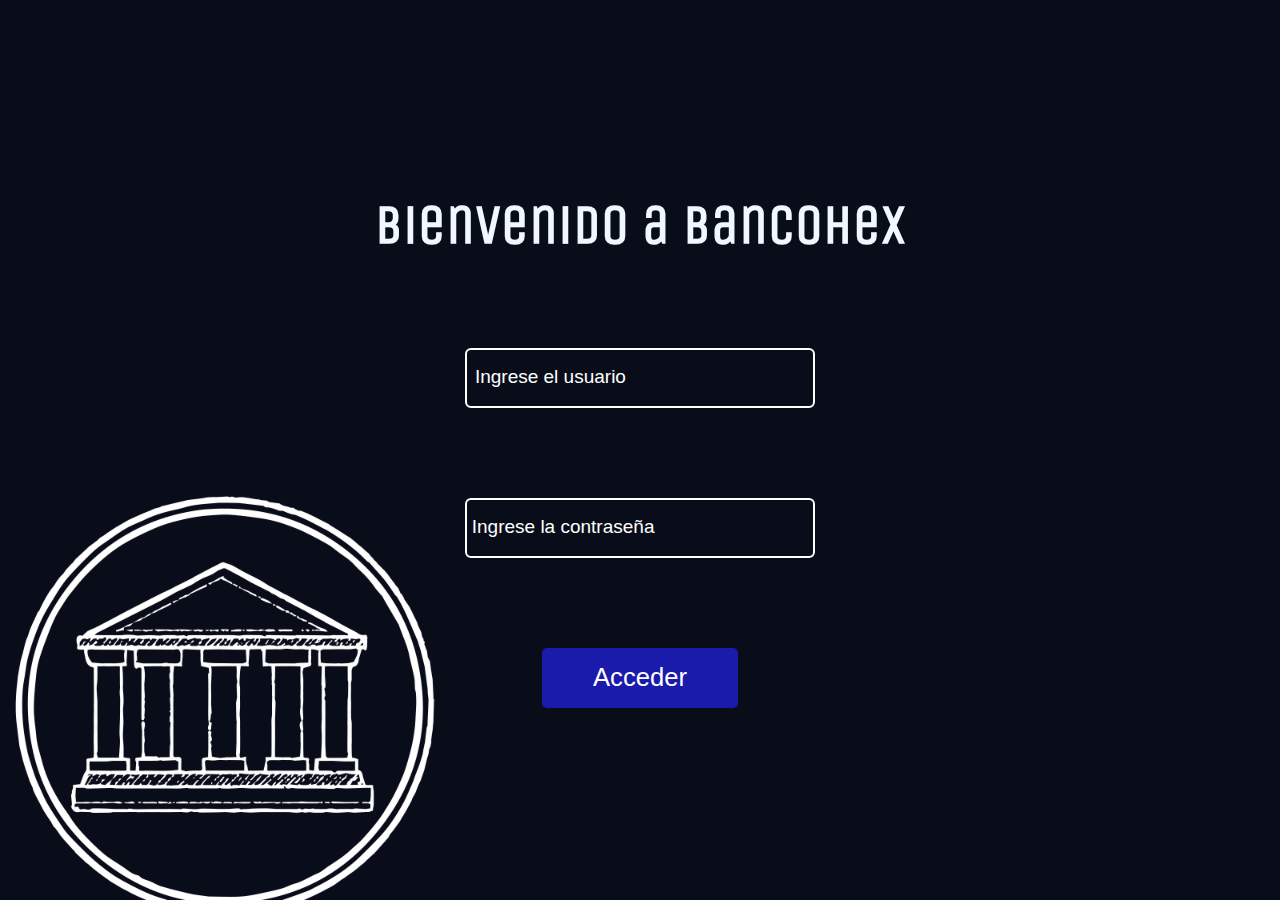
<file: index.html>
<!DOCTYPE html>
<html lang="en">
<head>
    <meta charset="UTF-8">
    <meta name="viewport" content="width=device-width, initial-scale=1.0">
    <link rel="stylesheet" href="./styles/style.css">
    <link rel="preconnect" href="https://fonts.googleapis.com">
<link rel="preconnect" href="https://fonts.gstatic.com" crossorigin>
<link href="https://fonts.googleapis.com/css2?family=Unica+One&display=swap" rel="stylesheet">
    <title>Document</title>
</head>
<body>
    <h1>Bienvenido a BancoHex</h1>
    <div class="inputPassword" id="inputUsuario">
        <input type="text" id="userName" placeholder="">
        <label for="userName">Ingrese el usuario</label>
    </div>
    <div class="inputPassword" id="inputPassword">
        <input type="password" id="passUser" required placeholder="">
        <label for="passUser">Ingrese la contraseña</label>

    </div>
    <div>
        <button id="loginButton">Acceder</button>
    </div>
    <script src="./controllers/app.js"></script>
</body>
</html>
</file>
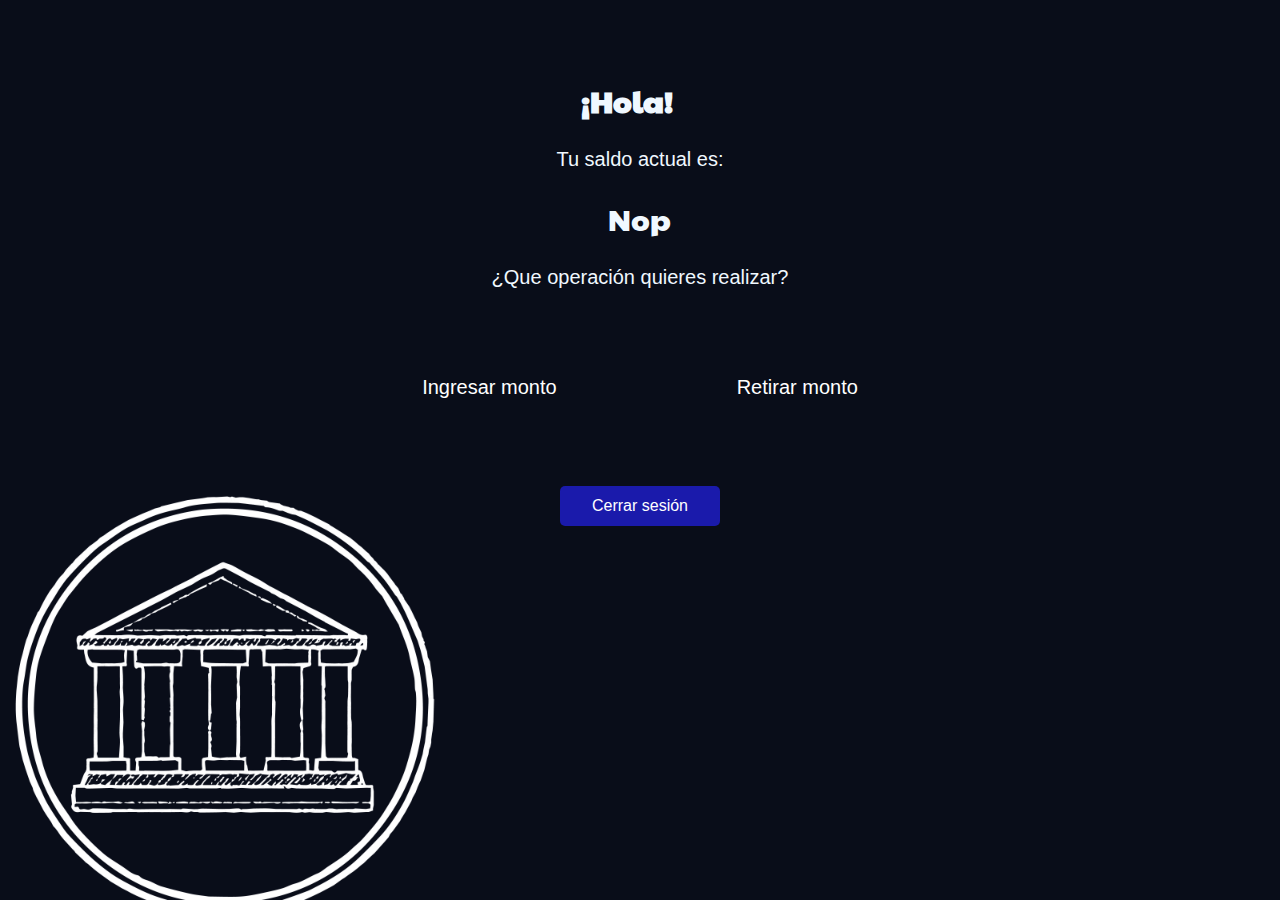
<file: home.html>
<!DOCTYPE html>
<html lang="en">
<head>
    <meta charset="UTF-8">
    <meta name="viewport" content="width=device-width, initial-scale=1.0">
    <link rel="stylesheet" href="./styles/home.css">
    <link rel="preconnect" href="https://fonts.googleapis.com">
    <link rel="preconnect" href="https://fonts.gstatic.com" crossorigin>
    <link href="https://fonts.googleapis.com/css2?family=Paytone+One&display=swap" rel="stylesheet">
    <title>Document</title>
</head>
<body>
    <div class="saludo">
        <h2>¡Hola! </h2>
        <p id="nombre"></p>
    </div>
   <div class="saldo"> 
    <p class="textoPregunta">Tu saldo actual es:</p>
    <p id="saldo"></p>
   </div>
   <p class="textoPregunta">¿Que operación quieres realizar?</p>
   <div class="menu">
    <a href="./ingresarMonto.html">Ingresar monto</a>
    <a href="./retirar.html">Retirar monto</a>
    </div>
     <button id="logoutButton">Cerrar sesión</button>
    
    <script src="./controllers/home.js"></script>
</body>
</html>
</file>
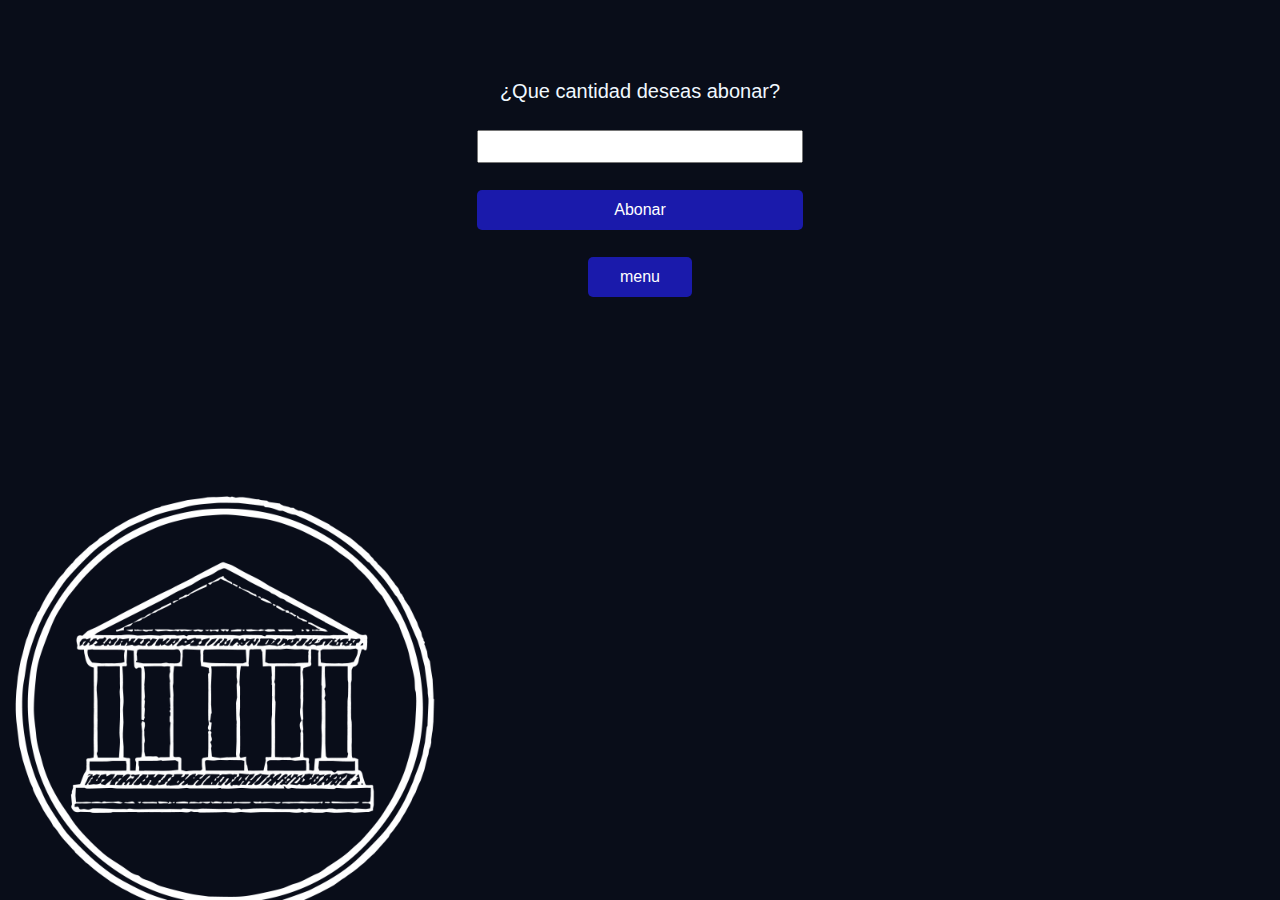
<file: ingresarMonto.html>
<!DOCTYPE html>
<html lang="en">
<head>
    <meta charset="UTF-8">
    <meta name="viewport" content="width=device-width, initial-scale=1.0">
    <link rel="stylesheet" href="./styles/ingresarMonto.css">
    <title>Document</title>
</head>
<body>
    <div class="cantidad">
        <label for="">¿Que cantidad deseas abonar?</label>
        <input type="number" id="cantidad">
        <button class="abonar" id="abonarBtn">Abonar</button>
    </div>
    <div class="abonado">
        <p>El saldo abonado es: </p>
        <p id="abono"></p>
    </div>
    <div class="total">
        <p>Saldo total:</p>
        <p id="saldoTotal"></p>
    </div>
    <button ><a href="./home.html">menu</a></button>
    <script src="./controllers/ingresarMonto.js"></script>
</body>
</html>
</file>
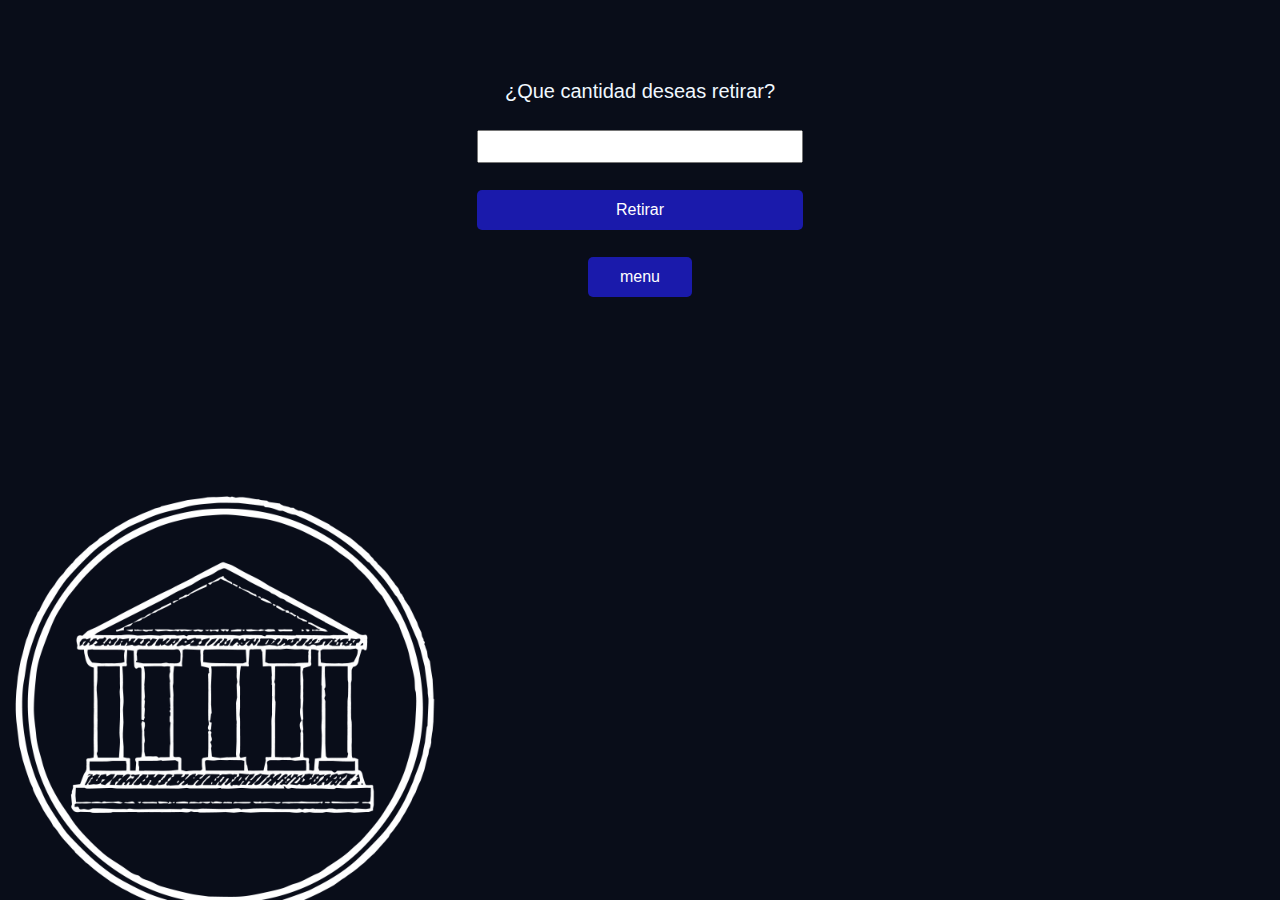
<file: retirar.html>
<!DOCTYPE html>
<html lang="en">
<head>
    <meta charset="UTF-8">
    <meta name="viewport" content="width=device-width, initial-scale=1.0">
    <link rel="stylesheet" href="./styles/retirar.css">
    <title>Retirar Monto</title>
</head>
<body>
    <div class="cantidad">
        <label for="">¿Que cantidad deseas retirar?</label>
        <input type="number" id="cantidad">
        <button class="retirar" id="retirarBtn">Retirar</button>
    </div>
    <div class="retirado">
        <p>La cantidad retirada es: </p>
        <p id="retirado"></p>
    </div>
    <div class="total">
        <p>Saldo total:</p>
        <p id="saldoTotal"></p>
    </div>
    <button ><a href="./home.html">menu</a></button>
    <script src="./controllers/retirarmonto.js"></script>
</body>
</html>
</file>
<file: styles/style.css>
*{
    margin: 0;
    padding: 0;
    box-sizing: border-box;

}
body{
    min-height: 100vh;
    background-image:url("../img/fondo_usuario@300x-100.jpg");
    background-repeat: no-repeat;
    background-size: cover;
    color: aliceblue;
    display: flex;
    flex-direction: column;
    align-items: center;
    justify-content: center;
    gap: 10vh;
}
h1{
    font-family: 'Unica One', sans-serif;
    font-size: 55px;
}
.inputPassword{
    position: relative;
    font-family: 'Gill Sans', 'Gill Sans MT', Calibri, 'Trebuchet MS', sans-serif;


}

.inputPassword input{
    width: 350px;
    height: 60px;
    border-radius: 6px;
    font-size: 18px;
    font-family: 'Gill Sans', 'Gill Sans MT', Calibri, 'Trebuchet MS', sans-serif;
    padding: 0 15px;
    border: 2px solid #ffff;
    background-color: transparent;
    outline: none;
    color: #fff;

}
.inputPassword label{
    position: absolute;
    top: 30%;
    left: 25px;
    transform: translate(-10%);
    color: #ffff;
    font-size: 19px;
    pointer-events: none;
    transition: .3s;
}


.inputPassword input:not(:placeholder-shown) +label, .inputPassword input:focus + label{
    top: -15px;
    left: 25px;
    font-size: 20px;
    padding: 0 2px;
    background-color:rgb(0, 5, 29);
    color: #fff; 
}


button{
  background:#1a1aab;
  color:#fff;
  border:none;
  position:relative;
  height:60px;
  font-size:1.6em;
  padding:0 2em;
  cursor:pointer;
  transition:800ms ease all;
  outline:none;
  border-radius: 5px;
}
button:hover{
  background:#fff;
  color:#1a1aab;
}
button:before,button:after{
  content:'';
  position:absolute;
  top:0;
  right:0;
  height:2px;
  width:0;
  background:#1a1aab;
  transition:400ms ease all;
}
button:after{
  right:inherit;
  top:inherit;
  left:0;
  bottom:0;
}
button:hover:before,button:hover:after{
  width:100%;
  transition:800ms ease all;
}
</file>
<file: styles/home.css>
*{
    margin: 0;
    padding: 0;
    box-sizing: border-box;

}
body{
    min-height: 100vh;
    background-image:url("../img/fondo_usuario@300x-100.jpg");
    background-repeat: no-repeat;
    background-size: cover;
    color: aliceblue;
    display: flex;
    flex-direction: column;
    align-items: center;
    gap: 3vh;
    }
h2{
    margin: 80px 0px 0px 0px;
    font-family: 'Paytone One', sans-serif;
    font-size: 30px;

}
#nombre{
    font-size: 60px;
    font-family: 'Paytone One', sans-serif;


}

.saludo{
 display: flex;
 flex-direction: row;
 align-items: baseline;
justify-content: center;
gap: 3vh;
}

.textoPregunta{
    font-size: 20px;
    font-family: 'Gill Sans', 'Gill Sans MT', Calibri, 'Trebuchet MS', sans-serif;
}


button{
    background:#1a1aab;
    color:#fff;
    border:none;
    position:relative;
    height:40px;
    font-size:1em;
    padding:0 2em;
    cursor:pointer;
    transition:800ms ease all;
    outline:none;
    border-radius: 5px;
  }

.menu{
    display: flex;
    flex-direction: row;
    gap: 20vh;
    justify-content: center;
    padding: 60px;

}
.menu a{
    text-decoration: none;
    color: #fff;
    font-size: 20px;
    font-family: 'Gill Sans', 'Gill Sans MT', Calibri, 'Trebuchet MS', sans-serif;
}

.menu a:hover{
    color: #1a1aab;
    font-size: 25px;
}

.saldo{
    display: flex;
    flex-direction: column;
    gap: 3vh;
    align-content: center;
    align-items: center;
}
#saldo{
    font-size: 30px;
    font-family: 'Paytone One', sans-serif;
}
</file>
<file: styles/ingresarMonto.css>
*{
    margin: 0;
    padding: 0;
    box-sizing: border-box;

}
body{
    min-height: 100vh;
    background-image:url("../img/fondo_usuario@300x-100.jpg");
    background-repeat: no-repeat;
    background-size: cover;
    color: aliceblue;
    display: flex;
    flex-direction: column;
    align-items: center;
    gap: 3vh;
}

button{
    background:#1a1aab;
    color:#fff;
    border:none;
    position:relative;
    height:40px;
    font-size:1em;
    padding:0 2em;
    cursor:pointer;
    transition:800ms ease all;
    outline:none;
    border-radius: 5px;
}

a{
    text-decoration: none;
    font-size:1em;
    color:#fff;

}

.cantidad{
    margin: 80px 0px 0px 0px;
    display: flex;
    flex-direction: column;
    gap:3vh;
}

.cantidad label{
    text-align: center;
    font-size: 20px;
    font-family: 'Gill Sans', 'Gill Sans MT', Calibri, 'Trebuchet MS', sans-serif;
}
.cantidad input{
    font-size: 25px;
    text-align: center;
}

.abonado{
    display: none;
    font-size: 20px;
    font-family: 'Gill Sans', 'Gill Sans MT', Calibri, 'Trebuchet MS', sans-serif; 
    gap: 3vh;
}

.total{
    display: none;
    font-size: 20px;
    font-family: 'Gill Sans', 'Gill Sans MT', Calibri, 'Trebuchet MS', sans-serif;
    gap: 3vh;
}
</file>
<file: styles/retirar.css>
*{
    margin: 0;
    padding: 0;
    box-sizing: border-box;

}
body{
    min-height: 100vh;
    background-image:url("../img/fondo_usuario@300x-100.jpg");
    background-repeat: no-repeat;
    background-size: cover;
    color: aliceblue;
    display: flex;
    flex-direction: column;
    align-items: center;
    gap: 3vh;
}
button{
    background:#1a1aab;
    color:#fff;
    border:none;
    position:relative;
    height:40px;
    font-size:1em;
    padding:0 2em;
    cursor:pointer;
    transition:800ms ease all;
    outline:none;
    border-radius: 5px;
}

a{
    text-decoration: none;
    font-size:1em;
    color:#fff;

}
.cantidad{
    margin: 80px 0px 0px 0px;
    display: flex;
    flex-direction: column;
    gap:3vh;
}

.cantidad label{
    text-align: center;
    font-size: 20px;
    font-family: 'Gill Sans', 'Gill Sans MT', Calibri, 'Trebuchet MS', sans-serif;
}
.cantidad input{
    font-size: 25px;
    text-align: center;
}

.retirado{
    display: none;
    font-size: 20px;
    font-family: 'Gill Sans', 'Gill Sans MT', Calibri, 'Trebuchet MS', sans-serif; 
    gap: 3vh;
}

.total{
    display: none;
    font-size: 20px;
    font-family: 'Gill Sans', 'Gill Sans MT', Calibri, 'Trebuchet MS', sans-serif;
    gap: 3vh;
}
</file>
